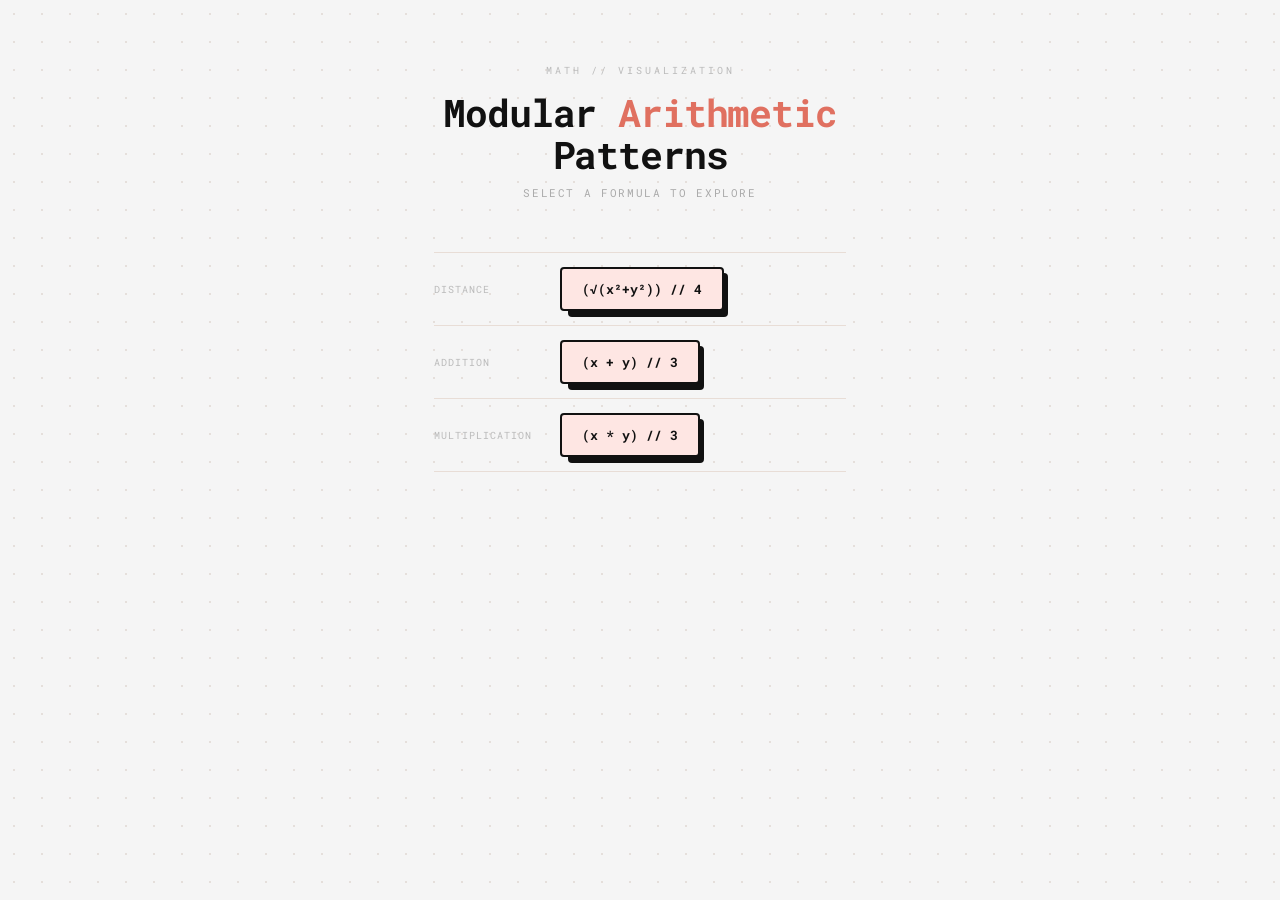
<file: index.html>
<!DOCTYPE html>
<html lang="en">
<head>
    <meta charset="UTF-8">
    <title>Pattern Generator</title>
    <link rel="preconnect" href="https://fonts.googleapis.com">
    <link href="https://fonts.googleapis.com/css2?family=Roboto+Mono:wght@400;600;700&display=swap" rel="stylesheet">
    <link rel="stylesheet" href="index.css">

</head>
<body>
<main>
    <div class="header">
        <p class="eyebrow">math // visualization</p>
        <h1>Modular <em>Arithmetic</em><br>Patterns</h1>
        <p class="subtitle">select a formula to explore</p>
    </div>

    <div class="equations">
        <div class="row">
            <label>Distance</label>
            <a href="distance/distance.html"><button>(√(x²+y²)) // 4</button></a>
        </div>
        <div class="row">
            <label>Addition</label>
            <a href="addition/add.html"><button>(x + y) // 3</button></a>
        </div>
        <div class="row">
            <label>Multiplication</label>
            <a href="multiplication/mul.html"><button>(x * y) // 3</button></a>
        </div>
    </div>
</main>


</body>
</html>
</file>
<file: index.css>
* { margin: 0; box-sizing: border-box; }

body {
    background-color: whitesmoke;
    font-family: "Roboto Mono", monospace;
    min-height: 100vh;
}

/* subtle dot grid */
body::before {
    content: '';
    position: fixed;
    inset: 0;
    background-image: radial-gradient(circle, #d4c5bc 1px, transparent 1px);
    background-size: 28px 28px;
    opacity: 0.45;
    pointer-events: none;
    z-index: 0;
}

main {
    position: relative;
    z-index: 1;
}

.header {
    text-align: center;
    padding-top: 64px;
    margin-bottom: 52px;
}

.eyebrow {
    font-size: 10px;
    letter-spacing: 0.3em;
    text-transform: uppercase;
    color: #bbb;
    margin-bottom: 14px;
}

h1 {
    font-weight: 700;
    font-size: 2.4rem;
    letter-spacing: -0.03em;
    line-height: 1.1;
    color: #111;
}

h1 em {
    font-style: normal;
    color: #e07060;
}

.subtitle {
    font-size: 11px;
    color: #aaa;
    letter-spacing: 0.15em;
    text-transform: uppercase;
    margin-top: 10px;
}

.equations {
    display: flex;
    flex-direction: column;
    align-items: center;
    max-width: 460px;
    margin: 0 auto;
    padding: 0 24px 80px;
}

.row {
    display: flex;
    align-items: center;
    width: 100%;
    gap: 16px;
    padding: 14px 0;
    border-bottom: 1px solid #e8ddd6;
    transition: background 0.2s;
}

.row:first-child { border-top: 1px solid #e8ddd6; }

label {
    font-size: 10px;
    color: #bbb;
    min-width: 110px;
    text-transform: uppercase;
    letter-spacing: 0.1em;
}

button {
    align-items: center;
    background-color: #fee6e3;
    border: 2px solid #111;
    border-radius: 4px;
    color: #111;
    cursor: pointer;
    display: flex;
    font-family: "Roboto Mono", monospace;
    font-size: 13px;
    font-weight: 700;
    height: 44px;
    justify-content: center;
    padding: 0 20px;
    position: relative;
    user-select: none;
    touch-action: manipulation;
    flex: 1;
    transition: background-color 0.15s;
}

button:after {
    background-color: #111;
    border-radius: 4px;
    content: "";
    display: block;
    height: 44px;
    left: 0;
    width: 100%;
    position: absolute;
    top: -2px;
    transform: translate(6px, 6px);
    transition: transform .2s ease-out;
    z-index: -1;
}

button:hover:after { transform: translate(0, 0); }
button:active { background-color: #ffdeda; outline: 0; }
button:hover { outline: 0; background-color: #fdd5d0; }

a { text-decoration: none; color: inherit; }
</file>
